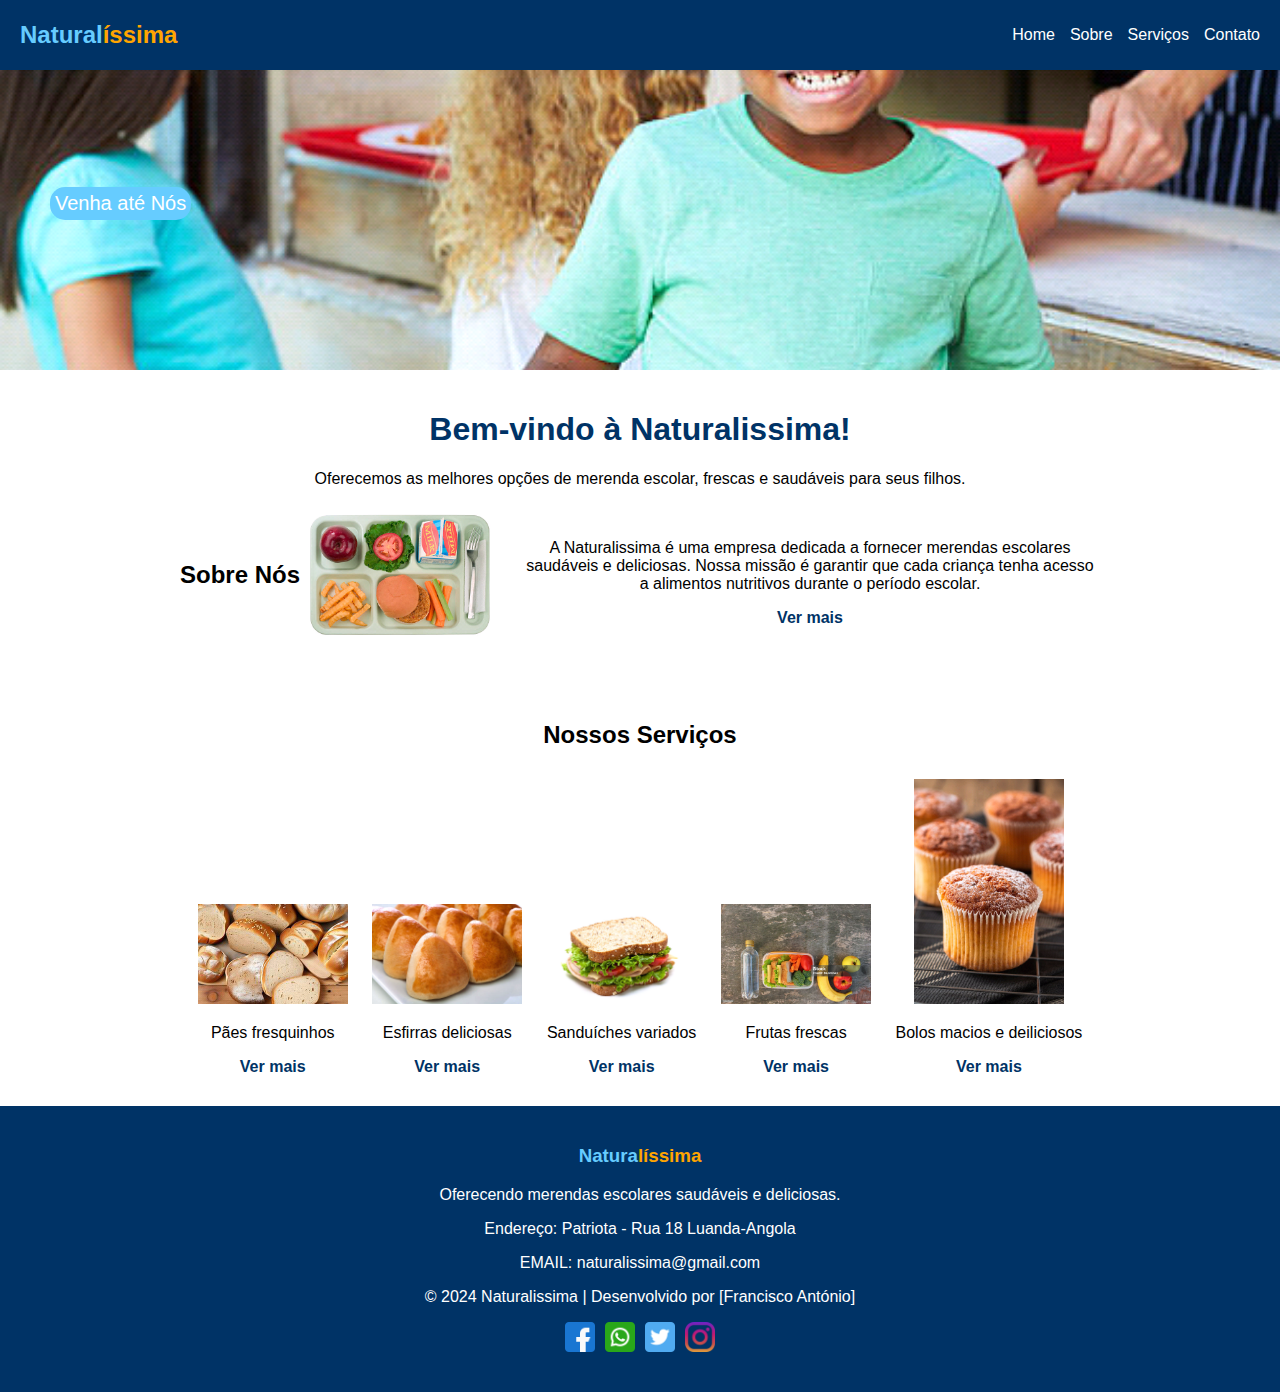
<file: index.html>
<!DOCTYPE html>
<html lang="pt-BR">
<head>
    <meta charset="UTF-8">
    <meta name="viewport" content="width=device-width, initial-scale=1.0">
    <title>Naturalissima</title>
    <link rel="stylesheet" href="styles.css">
</head>
<body>
    <!-- Header -->
    <header>
        <nav>
          <div class="logo">
                <span class="highlighted-text">Natural</span>íssima
            </div>
            <div class="menu-icon">
                <span class="menu-icon-bar"></span>
                <span class="menu-icon-bar"></span>
                <span class="menu-icon-bar"></span>
            </div>
            <ul class="nav-list">
                <li><a href="index.html">Home</a></li>
                <li><a href="sobre.html">Sobre</a></li>
                <li><a href="servicos.html">Serviços</a></li>
                <li><a href="contacto.html">Contato</a></li>
            </ul>
        </nav>
    </header>

    <!-- Slider -->
    <section class="slider">
        <div class="slides">
            <div class="slide">
                <img src="1.jpg" alt="Imagem 1">
                <div class="info">Venha até Nós</div>
            </div>
            <div class="slide">
                <img src="2.jpg" alt="Imagem 2">
                <div class="info">Trazemos produtos </div>
            </div>
          
          <div class="slide">
                <img src="3.jpg" alt="Imagem 3">
                <div class="info">De total qualidade e inovado</div>
            </div>
            <!-- Adicione mais slides conforme necessário -->
        </div>
    </section>

    <!-- Home Section -->
    <section id="home">
        <h1>Bem-vindo à Naturalissima!</h1>
        <p>Oferecemos as melhores opções de merenda escolar, frescas e saudáveis para seus filhos.</p>

        <!-- Pequeno trecho sobre a empresa -->
        <section id="home-sobre">
            <h2>Sobre Nós</h2>
            <div class="sobre-container">
                <img src="empresa.jpg" alt="Nossa Empresa" class="sobre-imagem">
                <div class="sobre-texto">
                    <p>A Naturalissima é uma empresa dedicada a fornecer merendas escolares saudáveis e deliciosas. Nossa missão é garantir que cada criança tenha acesso a alimentos nutritivos durante o período escolar.</p>
                    <a href="sobre.html" class="ver-mais">Ver mais</a>
                </div>
            </div>
        </section>
    </section>

    <!-- Serviços Section -->
    <section id="servicos">
        <h2>Nossos Serviços</h2>
        <div class="service">
            <img src="pao.jpg" alt="Pão">
            <p>Pães fresquinhos</p>
           <a href="servicos.html" class="ver-mais">Ver mais</a>
        </div>
        <div class="service">
            <img src="esfirra.jpg" alt="Esfirra">
            <p>Esfirras deliciosas</p>
           <a href="servicos.html" class="ver-mais">Ver mais</a>
        </div>
        <div class="service">
            <img src="sande.jpg" alt="Sanduíche">
            <p>Sanduíches variados</p>
           <a href="servicos.html" class="ver-mais">Ver mais</a>
        </div>
        <div class="service">
            <img src="frutas.jpg" alt="Frutas">
            <p>Frutas frescas</p>
           <a href="servicos.html" class="ver-mais">Ver mais</a>
        </div>
      
      <div class="service">
            <img src="bolo.jpg" alt="Bolo">
            <p>Bolos macios e deiliciosos</p>
         <a href="servicos.html" class="ver-mais">Ver mais</a>
        </div>
      
    </section>

    <!-- Footer -->
    <footer>
        <div class="footer-content">
            <h3>Natura<span>líssima</span></h3>
            <p>Oferecendo merendas escolares saudáveis e deliciosas.</p>
            <p>Endereço: Patriota -  Rua 18  Luanda-Angola </p>
          <p>EMAIL: naturalissima@gmail.com</p>
        
          <div class="footer-bottom">
            <p>&copy; 2024 Naturalissima | Desenvolvido por [Francisco António]</p>
        </div>
            <ul class="socials">
                <li><a href="#"><img src="facebook(2).png" alt="Facebook"></a></li>
                <li><a href="#"><img src="whatsapp.png" alt="WhatsApp"></a></li>
                <li><a href="#"><img src="twitter.png" alt="Twitter"></a></li>
                <li><a href="#"><img src="instagram.png" alt="Instagram"></a></li>
            </ul>
        </div>
        
    </footer>

    <script src="scripts.js"></script>
</body>
</html>
</file>
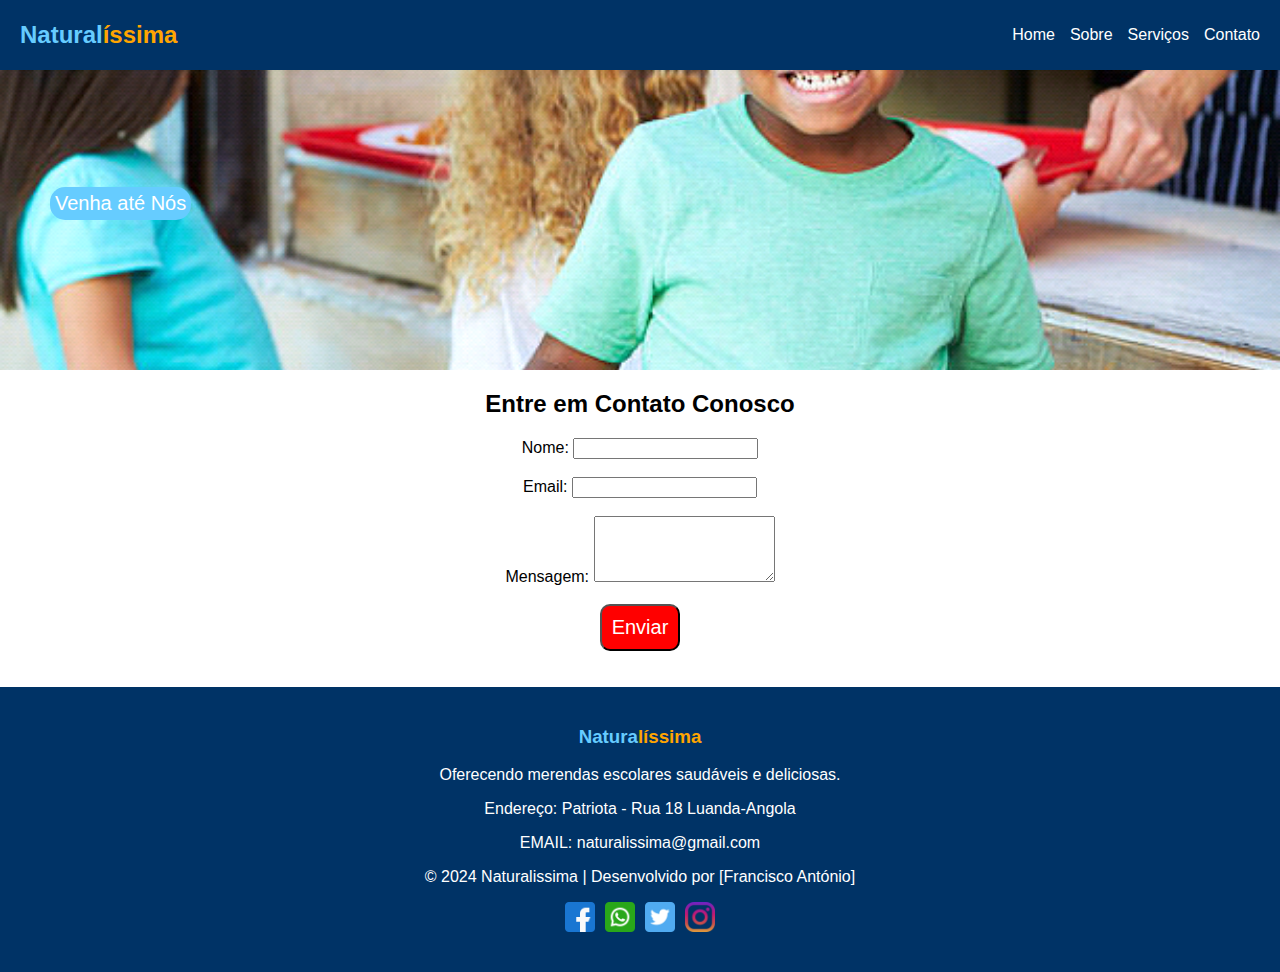
<file: contacto.html>
<!DOCTYPE html>
<html lang="pt-BR">
<head>
    <meta charset="UTF-8">
    <meta name="viewport" content="width=device-width, initial-scale=1.0">
    <title>Contato - Naturalissima</title>
    <link rel="stylesheet" href="styles.css">
</head>
<body>
    <!-- Header -->
    <header>
        <nav>
          <div class="logo">
                <span class="highlighted-text">Natural</span>íssima
            </div>
            <div class="menu-icon">
                <span class="menu-icon-bar"></span>
                <span class="menu-icon-bar"></span>
                <span class="menu-icon-bar"></span>
            </div>
            <ul class="nav-list">
                <li><a href="index.html">Home</a></li>
                <li><a href="sobre.html">Sobre</a></li>
                <li><a href="servicos.html">Serviços</a></li>
                <li><a href="contacto.html">Contato</a></li>
            </ul>
        </nav>
    </header>
  
  
  <!-- Slider -->
    <section class="slider">
        <div class="slides">
            <div class="slide">
                <img src="1.jpg" alt="Imagem 1">
                <div class="info">Venha até Nós</div>
            </div>
            <div class="slide">
                <img src="2.jpg" alt="Imagem 2">
                <div class="info">Trazemos produtos </div>
            </div>
          
          <div class="slide">
                <img src="3.jpg" alt="Imagem 3">
                <div class="info">De total qualidade e inovado</div>
            </div>
            <!-- Adicione mais slides conforme necessário -->
        </div>
    </section>

    <!-- Contato Section -->
    <section id="contato">
        <h2>Entre em Contato Conosco</h2>
        <form action="" method="post">
          <fildset>
            <label for="nome">Nome:</label>
            <input type="text" id="nome" name="nome" required> <br> <br>

            <label for="email">Email:</label>
            <input type="email" id="email" name="email" required>
          <br> <br>

            <label for="mensagem">Mensagem:</label>
            <textarea id="mensagem" name="mensagem" rows="4" required></textarea>
<br> <br>
            </fildset>
            <button type="submit">Enviar</button>
        </form>
    </section><br> <br>

     <!-- Footer -->
    <footer>
        <div class="footer-content">
            <h3>Natura<span>líssima</span></h3>
            <p>Oferecendo merendas escolares saudáveis e deliciosas.</p>
            <p>Endereço: Patriota -  Rua 18  Luanda-Angola </p>
          <p>EMAIL: naturalissima@gmail.com</p>
        
          <div class="footer-bottom">
            <p>&copy; 2024 Naturalissima | Desenvolvido por [Francisco António]</p>
        </div>
            <ul class="socials">
                <li><a href="#"><img src="facebook(2).png" alt="Facebook"></a></li>
                <li><a href="#"><img src="whatsapp.png" alt="WhatsApp"></a></li>
                <li><a href="#"><img src="twitter.png" alt="Twitter"></a></li>
                <li><a href="#"><img src="instagram.png" alt="Instagram"></a></li>
            </ul>
        </div>
        
    </footer>

    <script src="scripts.js"></script>
</body>
</html>
</file>
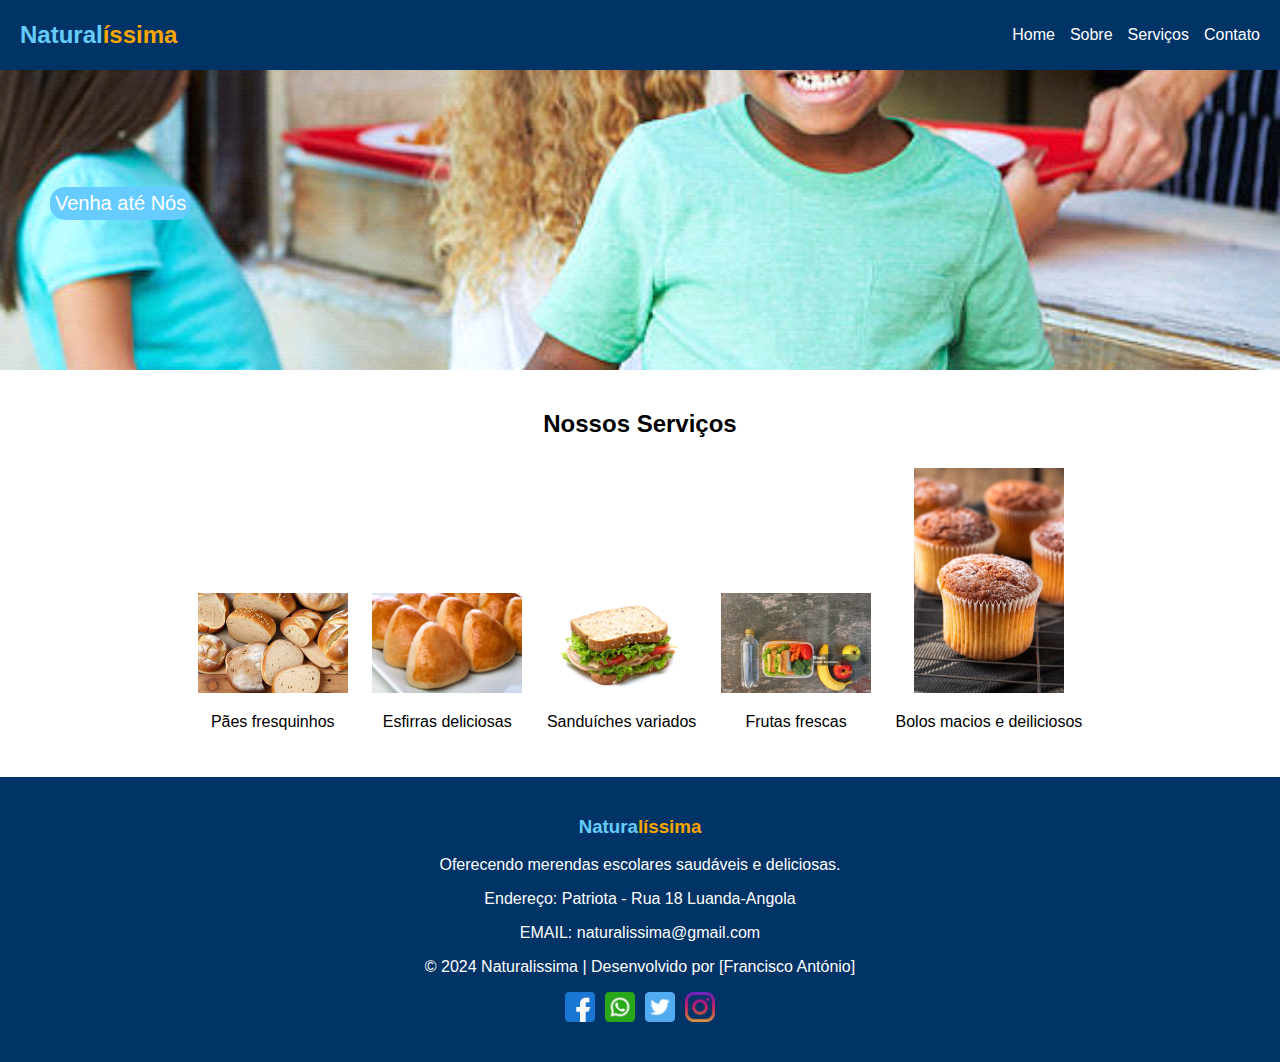
<file: servicos.html>
<!DOCTYPE html>
<html lang="pt-BR">
<head>
    <meta charset="UTF-8">
    <meta name="viewport" content="width=device-width, initial-scale=1.0">
    <title>Serviços - Naturalissima</title>
    <link rel="stylesheet" href="styles.css">
</head>
<body>
    <!-- Header -->
    <header>
        <nav>
          <div class="logo">
                <span class="highlighted-text">Natural</span>íssima
            </div>
            <div class="menu-icon">
                <span class="menu-icon-bar"></span>
                <span class="menu-icon-bar"></span>
                <span class="menu-icon-bar"></span>
            </div>
            <ul class="nav-list">
                <li><a href="index.html">Home</a></li>
                <li><a href="sobre.html">Sobre</a></li>
                <li><a href="servicos.html">Serviços</a></li>
                <li><a href="contacto.html">Contato</a></li>
            </ul>
        </nav>
    </header>
  
   <!-- Slider -->
    <section class="slider">
        <div class="slides">
            <div class="slide">
                <img src="1.jpg" alt="Imagem 1">
                <div class="info">Venha até Nós</div>
            </div>
            <div class="slide">
                <img src="2.jpg" alt="Imagem 2">
                <div class="info">Trazemos produtos </div>
            </div>
          
          <div class="slide">
                <img src="3.jpg" alt="Imagem 3">
                <div class="info">De total qualidade e inovado</div>
            </div>
            <!-- Adicione mais slides conforme necessário -->
        </div>
    </section>

 <section id="servicos">
        <h2>Nossos Serviços</h2>
        <div class="service">
            <img src="pao.jpg" alt="Pão">
            <p>Pães fresquinhos</p>
        </div>
        <div class="service">
            <img src="esfirra.jpg" alt="Esfirra">
            <p>Esfirras deliciosas</p>
        </div>
        <div class="service">
            <img src="sande.jpg" alt="Sanduíche">
            <p>Sanduíches variados</p>
        </div>
        <div class="service">
            <img src="frutas.jpg" alt="Frutas">
            <p>Frutas frescas</p>
        </div>
      
      <div class="service">
            <img src="bolo.jpg" alt="Bolo">
            <p>Bolos macios e deiliciosos</p>
        </div>
      
    </section>

  <!-- Footer -->
    <footer>
        <div class="footer-content">
            <h3>Natura<span>líssima</span></h3>
            <p>Oferecendo merendas escolares saudáveis e deliciosas.</p>
            <p>Endereço: Patriota -  Rua 18  Luanda-Angola </p>
          <p>EMAIL: naturalissima@gmail.com</p>
        
          <div class="footer-bottom">
            <p>&copy; 2024 Naturalissima | Desenvolvido por [Francisco António]</p>
        </div>
            <ul class="socials">
                <li><a href="#"><img src="facebook(2).png" alt="Facebook"></a></li>
                <li><a href="#"><img src="whatsapp.png" alt="WhatsApp"></a></li>
                <li><a href="#"><img src="twitter.png" alt="Twitter"></a></li>
                <li><a href="#"><img src="instagram.png" alt="Instagram"></a></li>
            </ul>
        </div>
        
    </footer>


    <script src="scripts.js"></script>
</body>
</html>
</file>
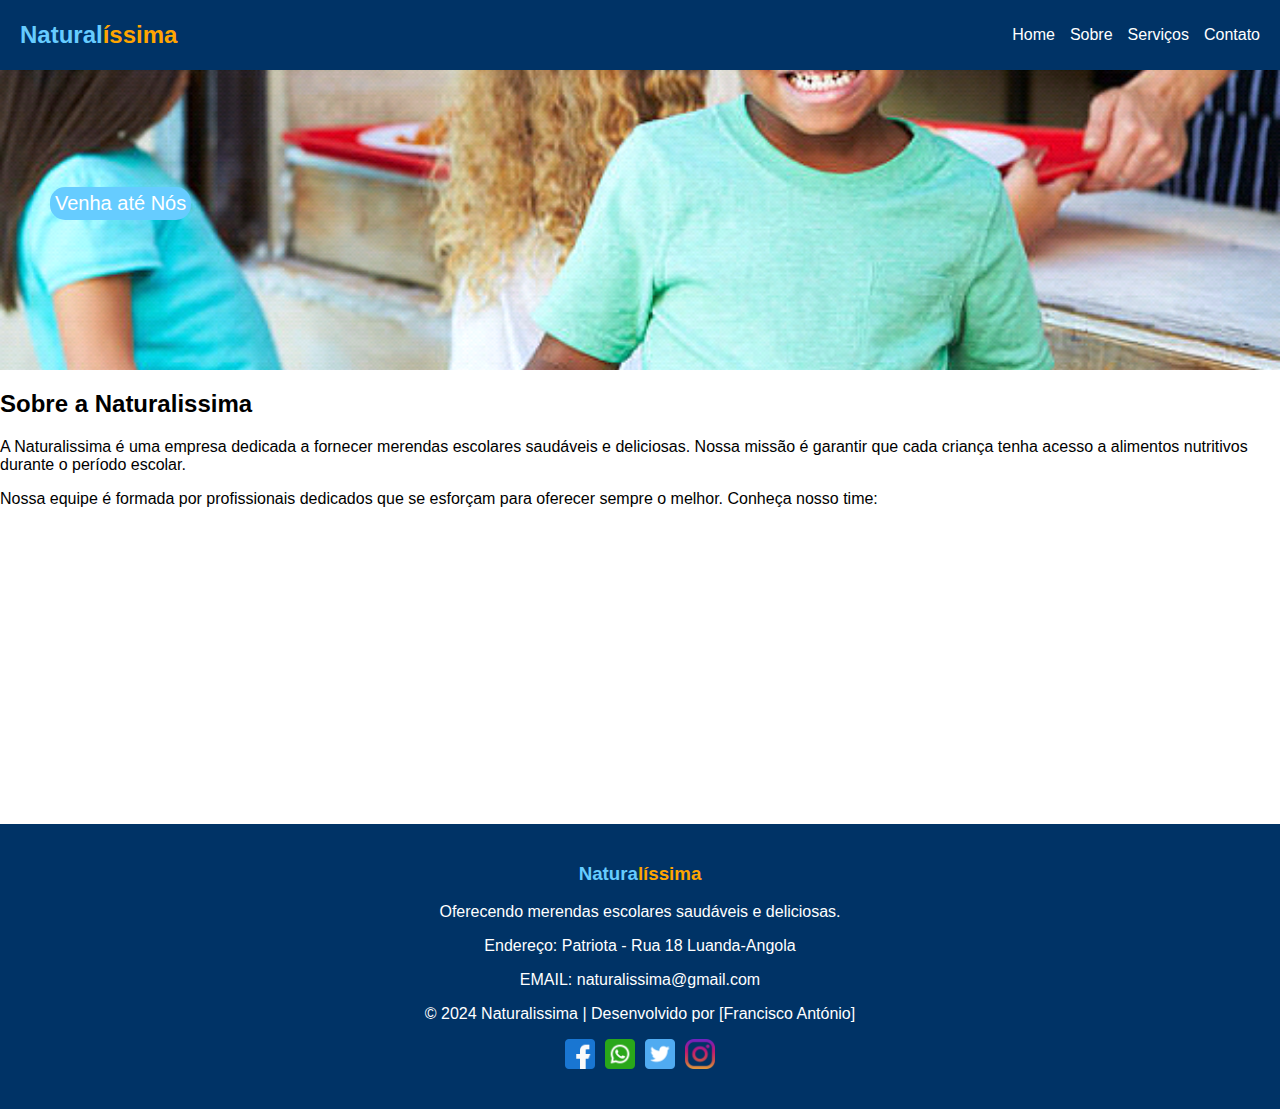
<file: sobre.html>
<!DOCTYPE html>
<html lang="pt-BR">
<head>
    <meta charset="UTF-8">
    <meta name="viewport" content="width=device-width, initial-scale=1.0">
    <title>Sobre Nós - Naturalissima</title>
    <link rel="stylesheet" href="styles.css">
</head>
<body>
    <!-- Header -->
    <header>
        <nav>
          <div class="logo">
                <span class="highlighted-text">Natural</span>íssima
            </div>
            <div class="menu-icon">
                <span class="menu-icon-bar"></span>
                <span class="menu-icon-bar"></span>
                <span class="menu-icon-bar"></span>
            </div>
            <ul class="nav-list">
                <li><a href="index.html">Home</a></li>
                <li><a href="sobre.html">Sobre</a></li>
                <li><a href="servicos.html">Serviços</a></li>
                <li><a href="contacto.html">Contato</a></li>
            </ul>
        </nav>
    </header>
  
  <!-- Slider -->
    <section class="slider">
        <div class="slides">
            <div class="slide">
                <img src="1.jpg" alt="Imagem 1">
                <div class="info">Venha até Nós</div>
            </div>
            <div class="slide">
                <img src="2.jpg" alt="Imagem 2">
                <div class="info">Trazemos produtos </div>
            </div>
          
          <div class="slide">
                <img src="3.jpg" alt="Imagem 3">
                <div class="info">De total qualidade e inovado</div>
            </div>
            <!-- Adicione mais slides conforme necessário -->
        </div>
    </section>

      <!-- Sobre Section -->
    <section id="sobre">
        <h2>Sobre a Naturalissima</h2>
        <p>A Naturalissima é uma empresa dedicada a fornecer merendas escolares saudáveis e deliciosas. Nossa missão é garantir que cada criança tenha acesso a alimentos nutritivos durante o período escolar.</p>
        <p>Nossa equipe é formada por profissionais dedicados que se esforçam para oferecer sempre o melhor. Conheça nosso time:</p>

        <!-- Slider -->
    <section class="slider">
        <div class="slides">
            <div class="slide">
                <img src="t1.jpg" alt="Imagem 1">
                   </div>
            <div class="slide">
                <img src="t2.jpg" alt="Imagem 2">
                      </div>
          
          <div class="slide">
                <img src="t3.jpg" alt="Imagem 3">
                       </div>
            <!-- Adicione mais slides conforme necessário -->
        </div>
    </section>

     <!-- Footer -->
    <footer>
        <div class="footer-content">
            <h3>Natura<span>líssima</span></h3>
            <p>Oferecendo merendas escolares saudáveis e deliciosas.</p>
            <p>Endereço: Patriota -  Rua 18  Luanda-Angola </p>
          <p>EMAIL: naturalissima@gmail.com</p>
        
          <div class="footer-bottom">
            <p>&copy; 2024 Naturalissima | Desenvolvido por [Francisco António]</p>
        </div>
            <ul class="socials">
                <li><a href="#"><img src="facebook(2).png" alt="Facebook"></a></li>
                <li><a href="#"><img src="whatsapp.png" alt="WhatsApp"></a></li>
                <li><a href="#"><img src="twitter.png" alt="Twitter"></a></li>
                <li><a href="#"><img src="instagram.png" alt="Instagram"></a></li>
            </ul>
        </div>
        
    </footer>

    <script src="scripts.js"></script>
</body>
</html>
</file>
<file: styles.css>
/* Estilos gerais */
body {
    font-family: Arial, sans-serif;
    margin: 0;
    padding: 0;
    box-sizing: border-box;
}

/* Header */
header {
    background-color: #003366;
    color: white;
    padding: 10px 0;
}

/* Estilos para a logo */
.logo {
    display: flex;
    align-items: center;
    color: orange;
    font-size: 1.5rem;
    font-weight: bold;
}

.highlighted-text {
    color: #66CCFF; /* Cor diferente para a parte destacada */
}

nav {
    display: flex;
    justify-content: space-between;
    align-items: center;
    padding: 0 20px;
}

.nav-list {
    list-style: none;
    display: flex;
    gap: 15px;
}

.nav-list a {
    color: white;
    text-decoration: none;
}

.menu-icon {
    display: none;
    flex-direction: column;
    cursor: pointer;
}

.menu-icon-bar {
    width: 25px;
    height: 3px;
    background-color: white;
    margin: 4px 0;
}

/* Slider */
.slider {
    position: relative;
    overflow: hidden;
    max-width: 100%;
    height: 300px;
}

.slides {
    display: flex;
    transition: transform 0.5s ease-in-out;
}

.slide {
    min-width: 100%;
    height: 300px;
    position: relative;
}

.slide img {
    width: 100%;
    height: 100%;
    object-fit: cover;
}

.info {
    position: absolute;
    bottom: 50%;
    left: 50px;
    color: white;
    background: #66CCFF;
    padding: 5px;
  color:#fff;
  font-size: 20px;
  text-align: center;
  border-radius: 15px;
}

/* Home Section */
#home {
    padding: 20px;
    text-align: center;
}

#home h1 {
    color: #003366;
}

/* Sobre Section */
#home-sobre {
    display: flex;
    align-items: center;
    justify-content: center;
    margin: 20px 0;
}

.sobre-container {
    display: flex;
    align-items: center;
    max-width: 800px;
}

.sobre-imagem {
    max-width: 200px;
    margin-right: 20px;
}

.sobre-texto {
    flex: 1;
}

.ver-mais {
    display: block;
    margin-top: 10px;
    color: #003366;
    text-decoration: none;
    font-weight: bold;
}

.ver-mais:hover {
    text-decoration: underline;
}

#contato{
  justify-content: center;
  align-items: center;
  align-content: center;
  text-align: center;
  
  }

#contato form{
  
}
#contato form button{
  background: red;
  padding: 10px;
  color:#fff;
  border-radius: 10px;
  font-size: 20px;
}

/* Serviços Section */
#servicos {
    padding: 20px;
    text-align: center;
}

.service {
    display: inline-block;
    margin: 10px;
}

.service img {
    max-width: 150px;
    height: auto;
}

/* Footer */
footer {
    background-color: #003366;
    color: white;
    text-align: center;
    padding: 20px 0;
}

.footer-content {
    max-width: 800px;
    margin: 0 auto;
}

span{
  color:orange;
}
.footer-content h3{
  color: #66CCFF; 
}

.socials {
    list-style: none;
    display: flex;
    justify-content: center;
    padding: 0;
    gap: 10px;
}

.socials img {
    width: 30px;
    height: 30px;
}



@media (max-width: 768px) {
    .menu-icon {
        display: flex;
      
    }

    .nav-list {
        display: none;
        flex-direction: column;
        width: 100%;
    }

    .nav-list a {
        padding: 5px;
        background-color: #004080;
        border-bottom: 1px solid white;
    }
  .nav-list.active {
        display: flex;
    }

    .nav-list li {
        margin: 5px 0;
        text-align: center;
    }

    .nav-list li a {
        font-size: 15px;
    }

    .nav-list a:hover {
        background-color: #0059b3;
    }

    #home-sobre {
        flex-direction: column;
    }

    .sobre-imagem {
        margin: 0 0 10px 0;
    }
}
</file>
